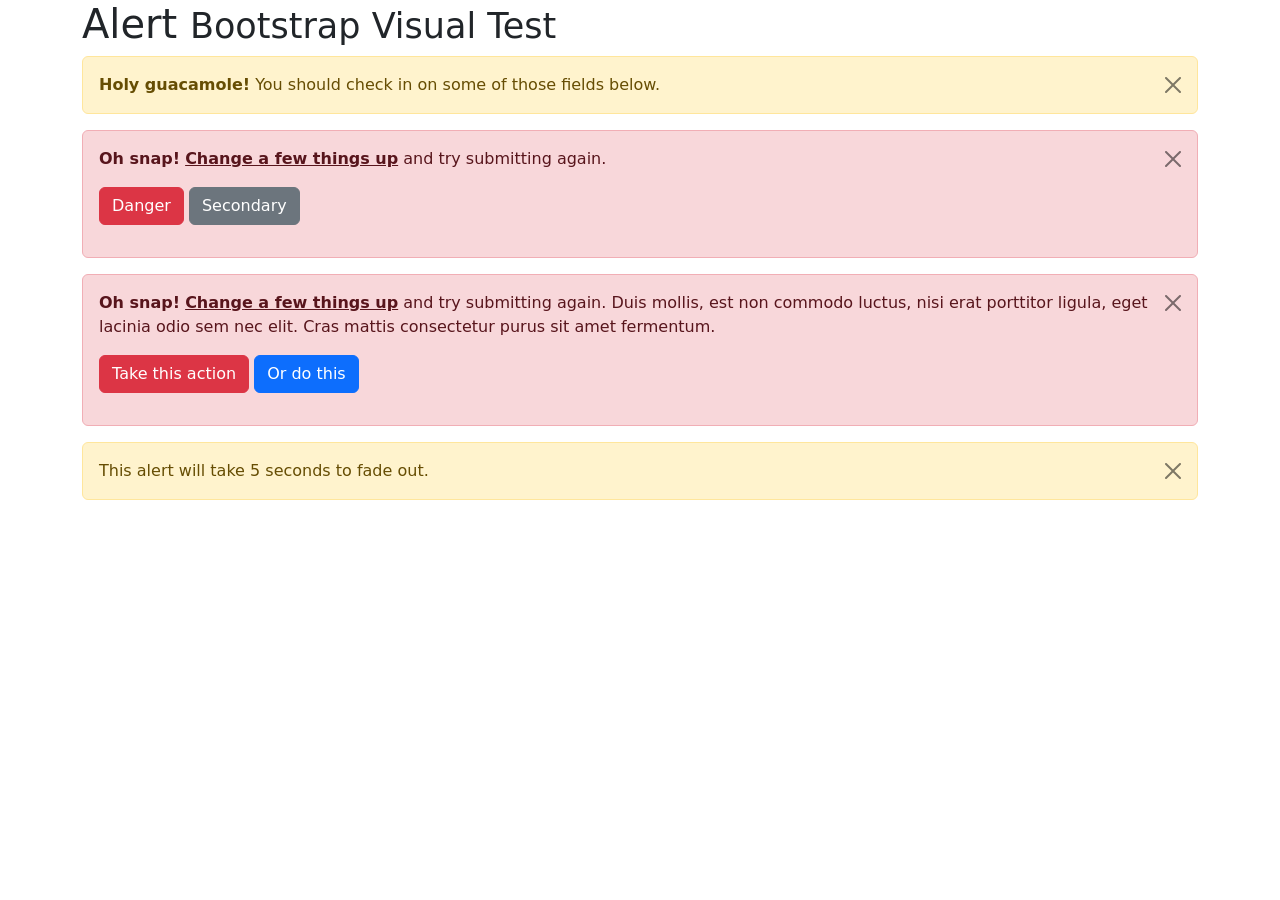
<file: Front/bootstrap-5.3.8/js/tests/visual/alert.html>
<!doctype html>
<html lang="en">
  <head>
    <meta charset="utf-8">
    <meta name="viewport" content="width=device-width, initial-scale=1">
    <link href="../../../dist/css/bootstrap.min.css" rel="stylesheet">
    <title>Alert</title>
  </head>
  <body>
    <div class="container">
      <h1>Alert <small>Bootstrap Visual Test</small></h1>

      <div class="alert alert-warning alert-dismissible fade show" role="alert">
        <button type="button" class="btn-close" data-bs-dismiss="alert" aria-label="Close"></button>
        <strong>Holy guacamole!</strong> You should check in on some of those fields below.
      </div>

      <div class="alert alert-danger alert-dismissible fade show" role="alert">
        <button type="button" class="btn-close" data-bs-dismiss="alert" aria-label="Close"></button>
        <p>
          <strong>Oh snap!</strong> <a href="#" class="alert-link">Change a few things up</a> and try submitting again.
        </p>
        <p>
          <button type="button" class="btn btn-danger">Danger</button>
          <button type="button" class="btn btn-secondary">Secondary</button>
        </p>
      </div>

      <div class="alert alert-danger alert-dismissible fade show" role="alert">
        <button type="button" class="btn-close" data-bs-dismiss="alert" aria-label="Close"></button>
        <p>
          <strong>Oh snap!</strong> <a href="#" class="alert-link">Change a few things up</a> and try submitting again. Duis mollis, est non commodo luctus, nisi erat porttitor ligula, eget lacinia odio sem nec elit. Cras mattis consectetur purus sit amet fermentum.
        </p>
        <p>
          <button type="button" class="btn btn-danger">Take this action</button>
          <button type="button" class="btn btn-primary">Or do this</button>
        </p>
      </div>

      <div class="alert alert-warning alert-dismissible fade show" role="alert" style="transition-duration: 5s;">
        <button type="button" class="btn-close" data-bs-dismiss="alert" aria-label="Close"></button>
        This alert will take 5 seconds to fade out.
      </div>
    </div>

    <script src="../../../dist/js/bootstrap.bundle.js"></script>
  </body>
</html>
</file>
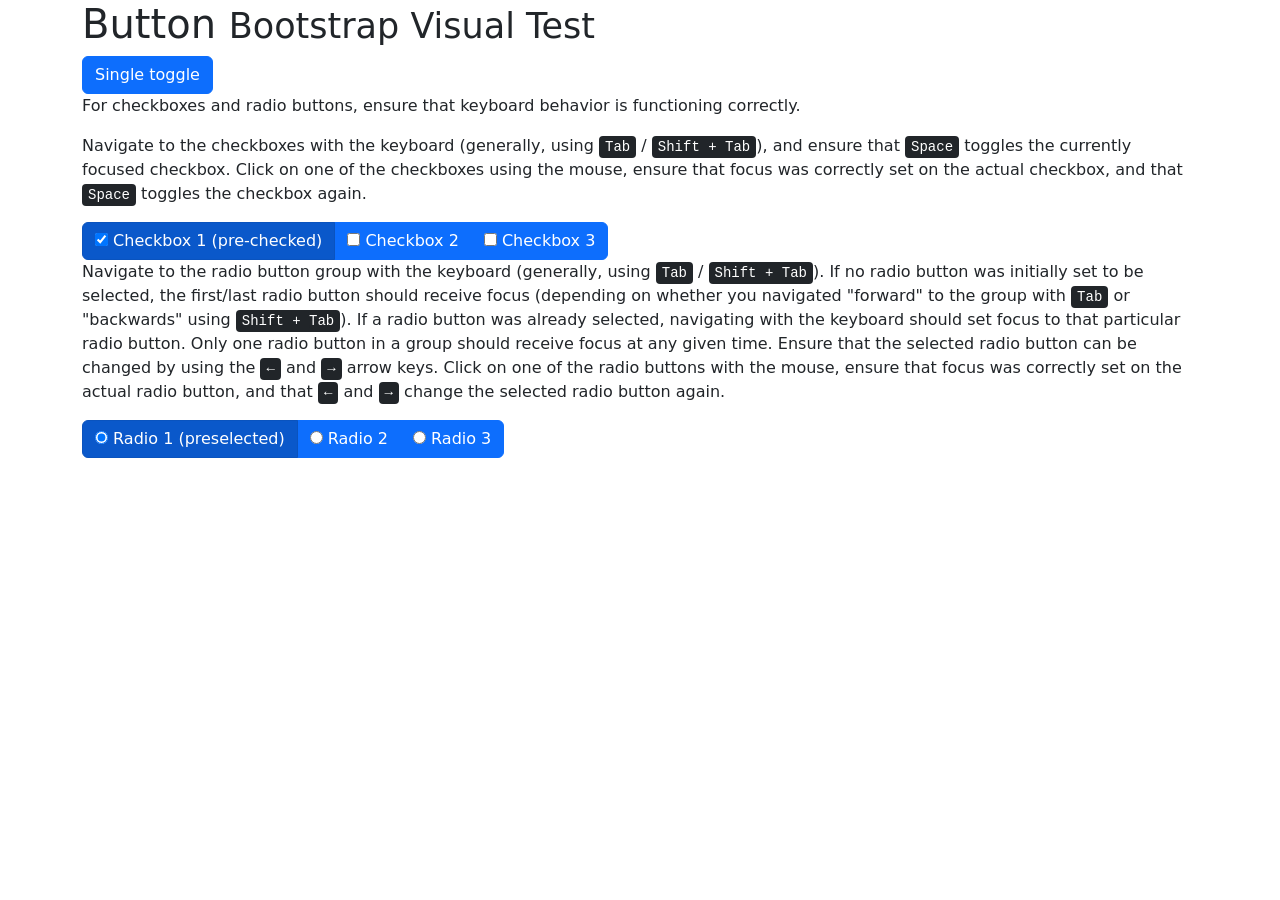
<file: Front/bootstrap-5.3.8/js/tests/visual/button.html>
<!doctype html>
<html lang="en">
  <head>
    <meta charset="utf-8">
    <meta name="viewport" content="width=device-width, initial-scale=1">
    <link href="../../../dist/css/bootstrap.min.css" rel="stylesheet">
    <title>Button</title>
  </head>
  <body>
    <div class="container">
      <h1>Button <small>Bootstrap Visual Test</small></h1>

      <button type="button" class="btn btn-primary" data-bs-toggle="button" aria-pressed="false" autocomplete="off">
        Single toggle
      </button>

      <p>For checkboxes and radio buttons, ensure that keyboard behavior is functioning correctly.</p>
      <p>Navigate to the checkboxes with the keyboard (generally, using <kbd>Tab</kbd> / <kbd><kbd>Shift</kbd> + <kbd>Tab</kbd></kbd>), and ensure that <kbd>Space</kbd> toggles the currently focused checkbox. Click on one of the checkboxes using the mouse, ensure that focus was correctly set on the actual checkbox, and that <kbd>Space</kbd> toggles the checkbox again.</p>

      <div class="btn-group" data-bs-toggle="buttons">
        <label class="btn btn-primary active">
          <input type="checkbox" checked autocomplete="off"> Checkbox 1 (pre-checked)
        </label>
        <label class="btn btn-primary">
          <input type="checkbox" autocomplete="off"> Checkbox 2
        </label>
        <label class="btn btn-primary">
          <input type="checkbox" autocomplete="off"> Checkbox 3
        </label>
      </div>

      <p>Navigate to the radio button group with the keyboard (generally, using <kbd>Tab</kbd> / <kbd><kbd>Shift</kbd> + <kbd>Tab</kbd></kbd>). If no radio button was initially set to be selected, the first/last radio button should receive focus (depending on whether you navigated "forward" to the group with <kbd>Tab</kbd> or "backwards" using <kbd><kbd>Shift</kbd> + <kbd>Tab</kbd></kbd>). If a radio button was already selected, navigating with the keyboard should set focus to that particular radio button. Only one radio button in a group should receive focus at any given time.  Ensure that the selected radio button can be changed by using the <kbd>←</kbd> and <kbd>→</kbd> arrow keys. Click on one of the radio buttons with the mouse,  ensure that focus was correctly set on the actual radio button, and that <kbd>←</kbd> and <kbd>→</kbd> change the selected radio button again.</p>

      <div class="btn-group" data-bs-toggle="buttons">
        <label class="btn btn-primary active">
          <input type="radio" name="options" id="option1" autocomplete="off" checked> Radio 1 (preselected)
        </label>
        <label class="btn btn-primary">
          <input type="radio" name="options" id="option2" autocomplete="off"> Radio 2
        </label>
        <label class="btn btn-primary">
          <input type="radio" name="options" id="option3" autocomplete="off"> Radio 3
        </label>
      </div>
    </div>

    <script src="../../../dist/js/bootstrap.bundle.js"></script>
  </body>
</html>
</file>
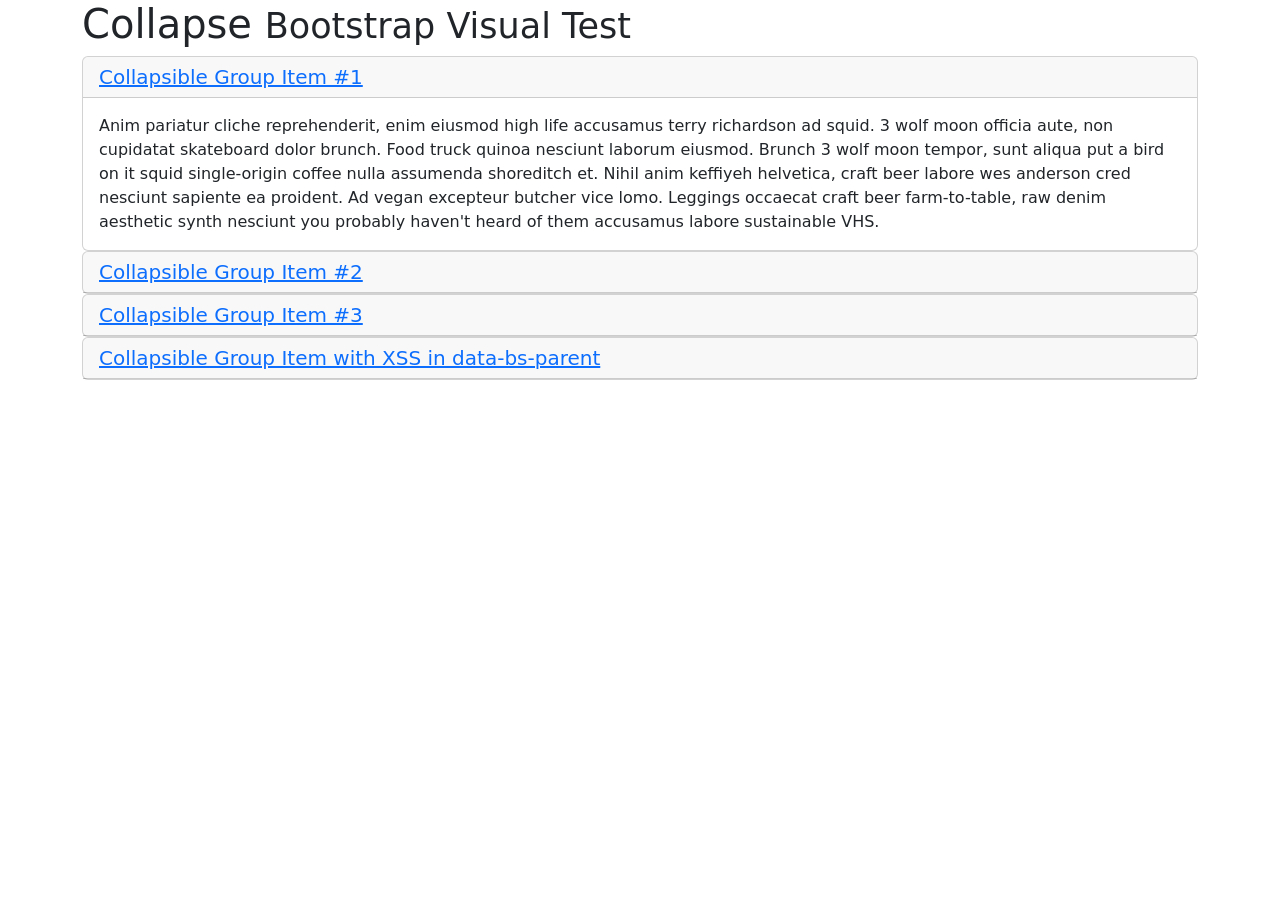
<file: Front/bootstrap-5.3.8/js/tests/visual/collapse.html>
<!doctype html>
<html lang="en">
  <head>
    <meta charset="utf-8">
    <meta name="viewport" content="width=device-width, initial-scale=1">
    <link href="../../../dist/css/bootstrap.min.css" rel="stylesheet">
    <title>Collapse</title>
  </head>
  <body>
    <div class="container">
      <h1>Collapse <small>Bootstrap Visual Test</small></h1>

      <div id="accordion" role="tablist">
        <div class="card" role="presentation">
          <div class="card-header" role="tab" id="headingOne">
            <h5 class="mb-0">
              <a data-bs-toggle="collapse" href="#collapseOne" aria-expanded="true" aria-controls="collapseOne">
                Collapsible Group Item #1
              </a>
            </h5>
          </div>

          <div id="collapseOne" class="collapse show" data-bs-parent="#accordion" role="tabpanel" aria-labelledby="headingOne">
            <div class="card-body">
              Anim pariatur cliche reprehenderit, enim eiusmod high life accusamus terry richardson ad squid. 3 wolf moon officia aute, non cupidatat skateboard dolor brunch. Food truck quinoa nesciunt laborum eiusmod. Brunch 3 wolf moon tempor, sunt aliqua put a bird on it squid single-origin coffee nulla assumenda shoreditch et. Nihil anim keffiyeh helvetica, craft beer labore wes anderson cred nesciunt sapiente ea proident. Ad vegan excepteur butcher vice lomo. Leggings occaecat craft beer farm-to-table, raw denim aesthetic synth nesciunt you probably haven't heard of them accusamus labore sustainable VHS.
            </div>
          </div>
        </div>
        <div class="card" role="presentation">
          <div class="card-header" role="tab" id="headingTwo">
            <h5 class="mb-0">
              <a class="collapsed" data-bs-toggle="collapse" href="#collapseTwo" aria-expanded="false" aria-controls="collapseTwo">
                Collapsible Group Item #2
              </a>
            </h5>
          </div>
          <div id="collapseTwo" class="collapse" data-bs-parent="#accordion" role="tabpanel" aria-labelledby="headingTwo">
            <div class="card-body">
              Anim pariatur cliche reprehenderit, enim eiusmod high life accusamus terry richardson ad squid. 3 wolf moon officia aute, non cupidatat skateboard dolor brunch. Food truck quinoa nesciunt laborum eiusmod. Brunch 3 wolf moon tempor, sunt aliqua put a bird on it squid single-origin coffee nulla assumenda shoreditch et. Nihil anim keffiyeh helvetica, craft beer labore wes anderson cred nesciunt sapiente ea proident. Ad vegan excepteur butcher vice lomo. Leggings occaecat craft beer farm-to-table, raw denim aesthetic synth nesciunt you probably haven't heard of them accusamus labore sustainable VHS.
            </div>
          </div>
        </div>
        <div class="card" role="presentation">
          <div class="card-header" role="tab" id="headingThree">
            <h5 class="mb-0">
              <a class="collapsed" data-bs-toggle="collapse" href="#collapseThree" aria-expanded="false" aria-controls="collapseThree">
                Collapsible Group Item #3
              </a>
            </h5>
          </div>
          <div id="collapseThree" class="collapse" data-bs-parent="#accordion" role="tabpanel" aria-labelledby="headingThree">
            <div class="card-body">
              Anim pariatur cliche reprehenderit, enim eiusmod high life accusamus terry richardson ad squid. 3 wolf moon officia aute, non cupidatat skateboard dolor brunch. Food truck quinoa nesciunt laborum eiusmod. Brunch 3 wolf moon tempor, sunt aliqua put a bird on it squid single-origin coffee nulla assumenda shoreditch et. Nihil anim keffiyeh helvetica, craft beer labore wes anderson cred nesciunt sapiente ea proident. Ad vegan excepteur butcher vice lomo. Leggings occaecat craft beer farm-to-table, raw denim aesthetic synth nesciunt you probably haven't heard of them accusamus labore sustainable VHS.
            </div>
          </div>
        </div>
        <div class="card" role="presentation">
          <div class="card-header" role="tab" id="headingFour">
            <h5 class="mb-0">
              <a class="collapsed" data-bs-toggle="collapse" href="#collapseFour" aria-expanded="false" aria-controls="collapseFour">
                Collapsible Group Item with XSS in data-bs-parent
              </a>
            </h5>
          </div>
          <div id="collapseFour" class="collapse" data-bs-parent="<img src=1 onerror=alert(123)>" role="tabpanel" aria-labelledby="headingFour">
            <div class="card-body">
              Anim pariatur cliche reprehenderit, enim eiusmod high life accusamus terry richardson ad squid. 3 wolf moon officia aute, non cupidatat skateboard dolor brunch. Food truck quinoa nesciunt laborum eiusmod. Brunch 3 wolf moon tempor, sunt aliqua put a bird on it squid single-origin coffee nulla assumenda shoreditch et. Nihil anim keffiyeh helvetica, craft beer labore wes anderson cred nesciunt sapiente ea proident. Ad vegan excepteur butcher vice lomo. Leggings occaecat craft beer farm-to-table, raw denim aesthetic synth nesciunt you probably haven't heard of them accusamus labore sustainable VHS.
            </div>
          </div>
        </div>
      </div>
    </div>

    <script src="../../../dist/js/bootstrap.bundle.js"></script>
  </body>
</html>
</file>
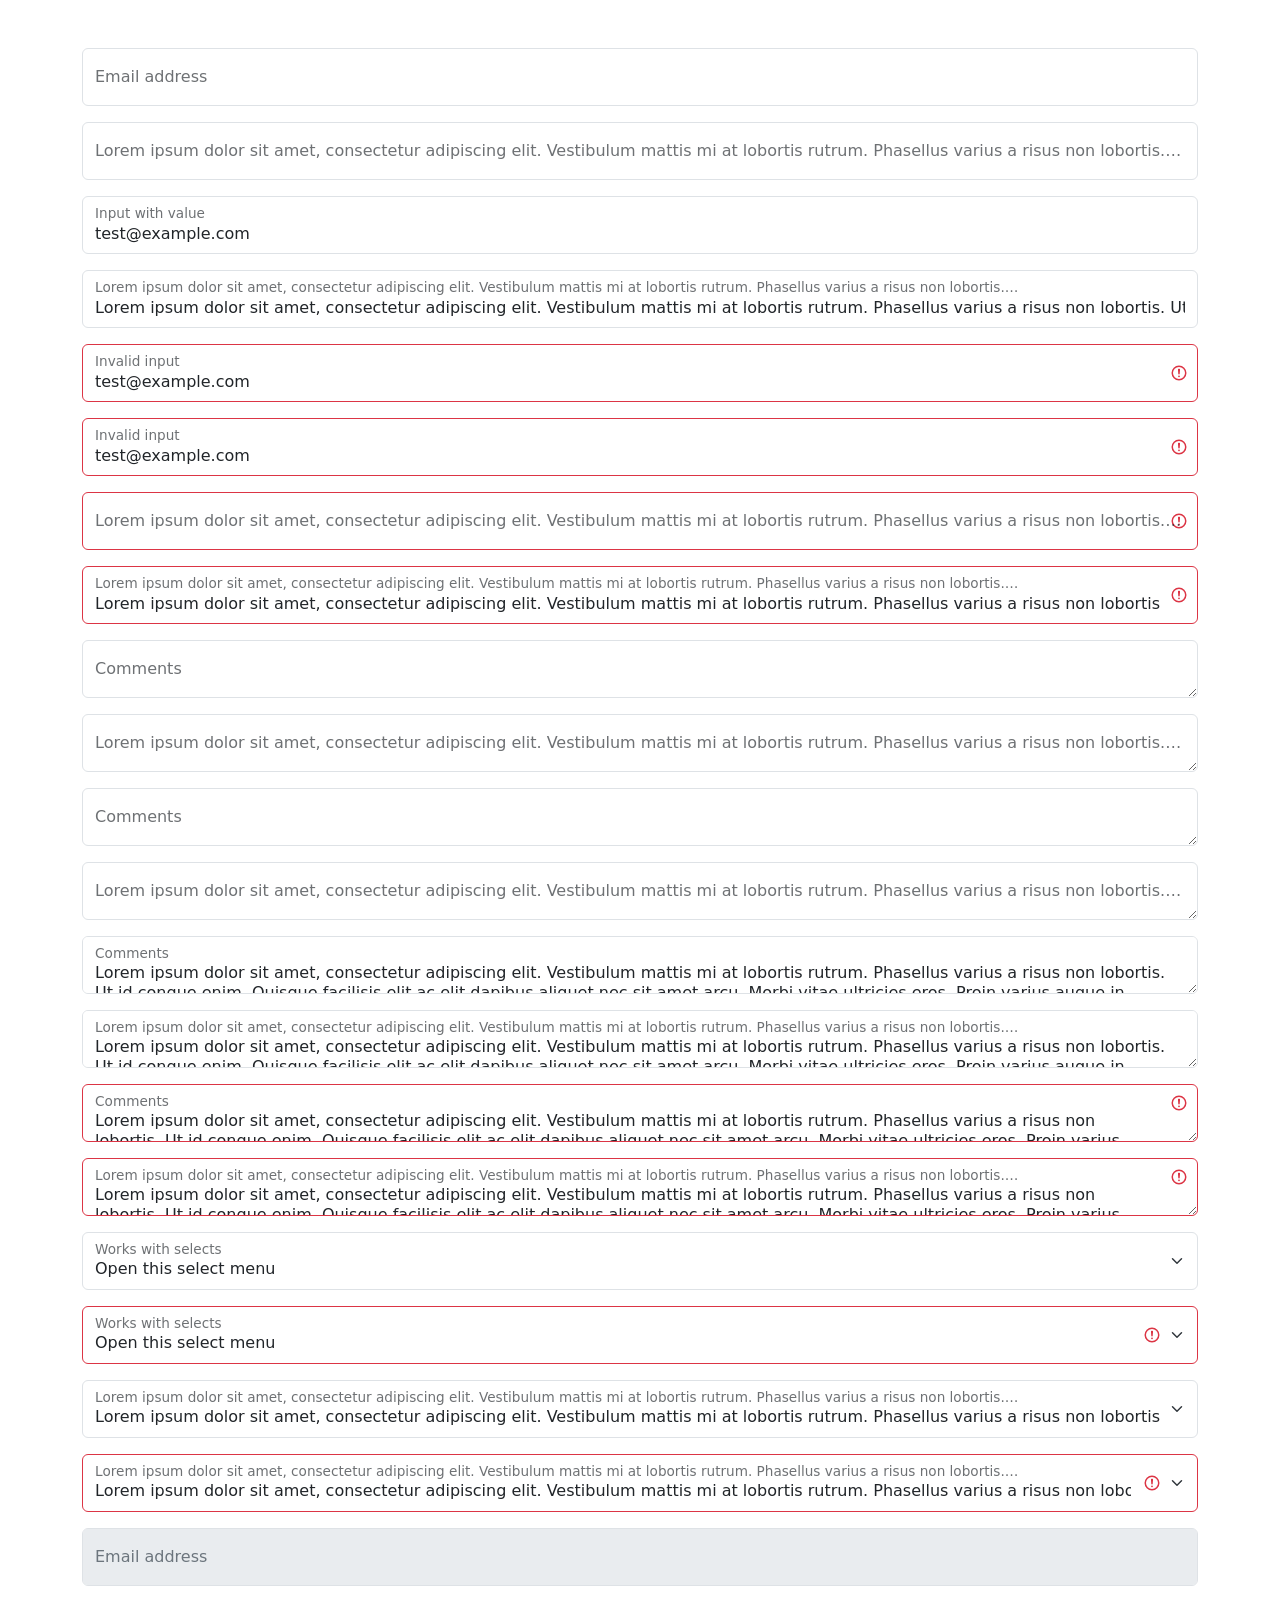
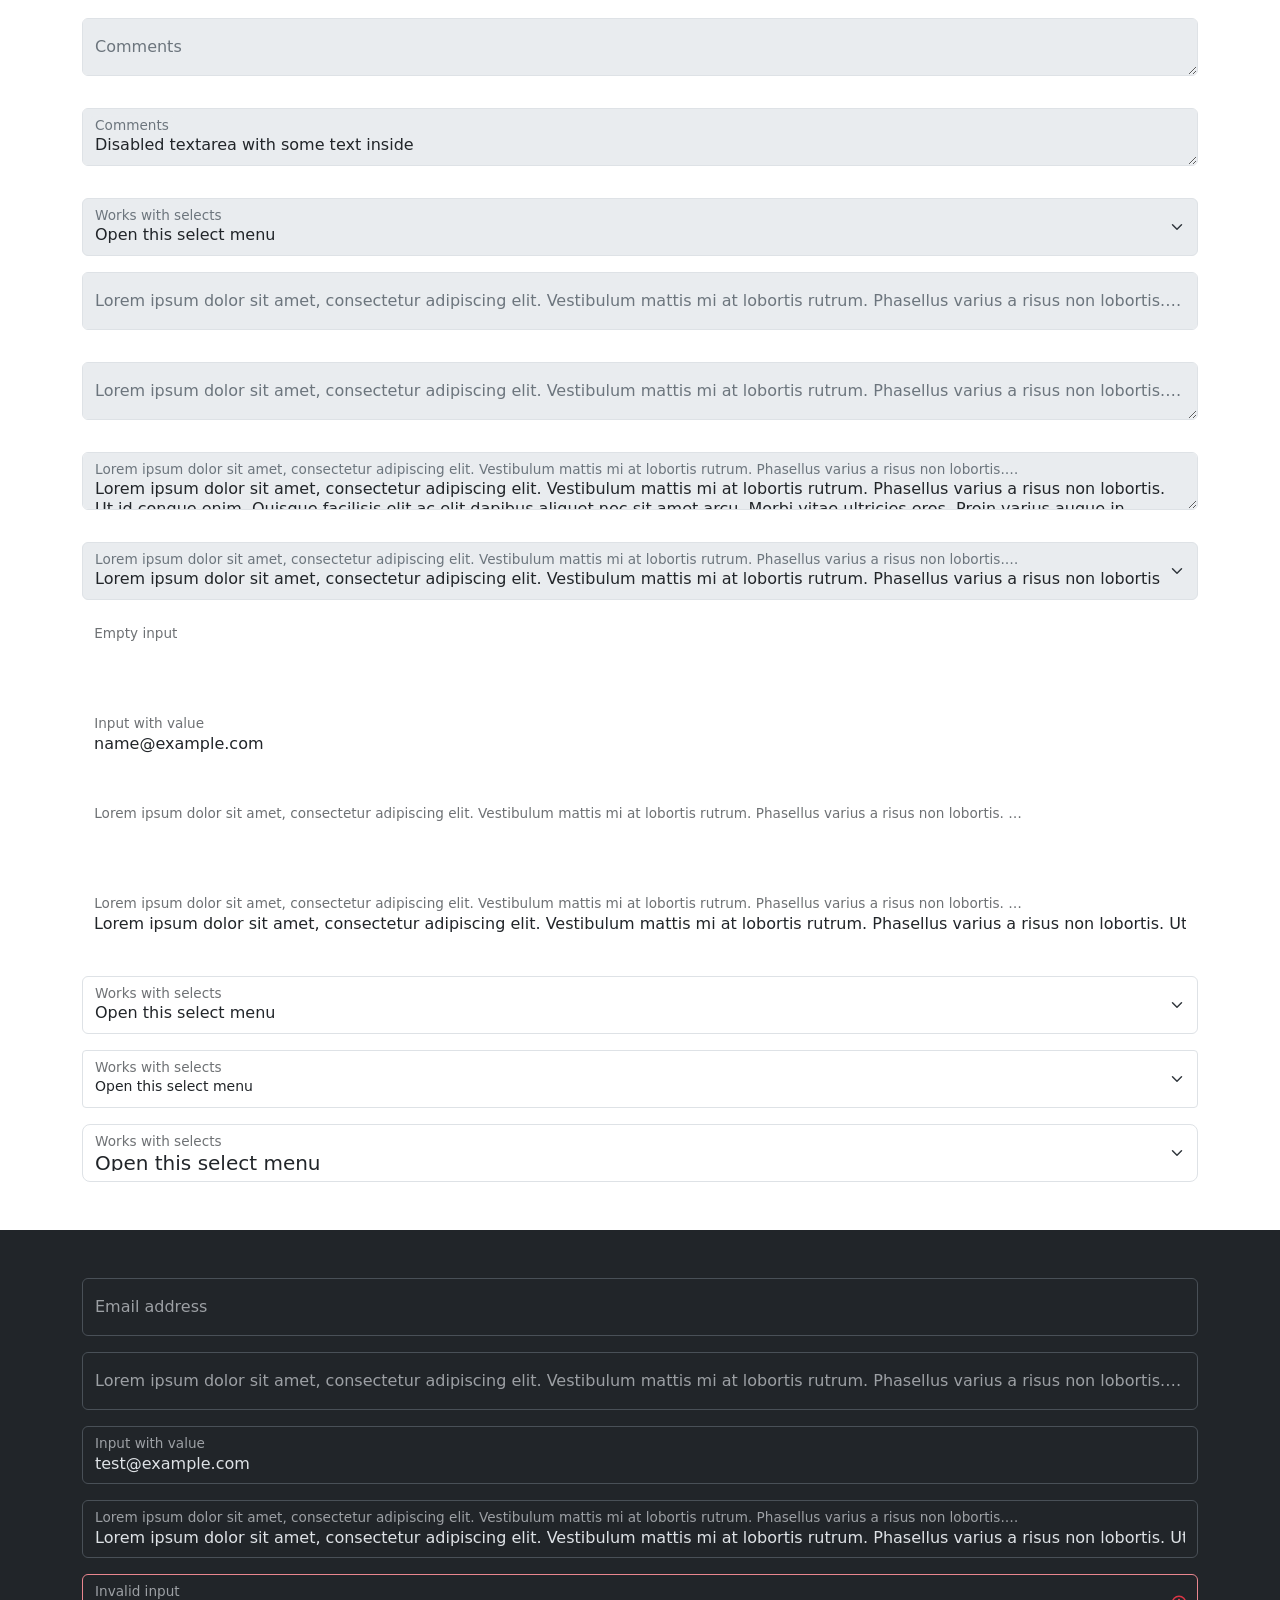
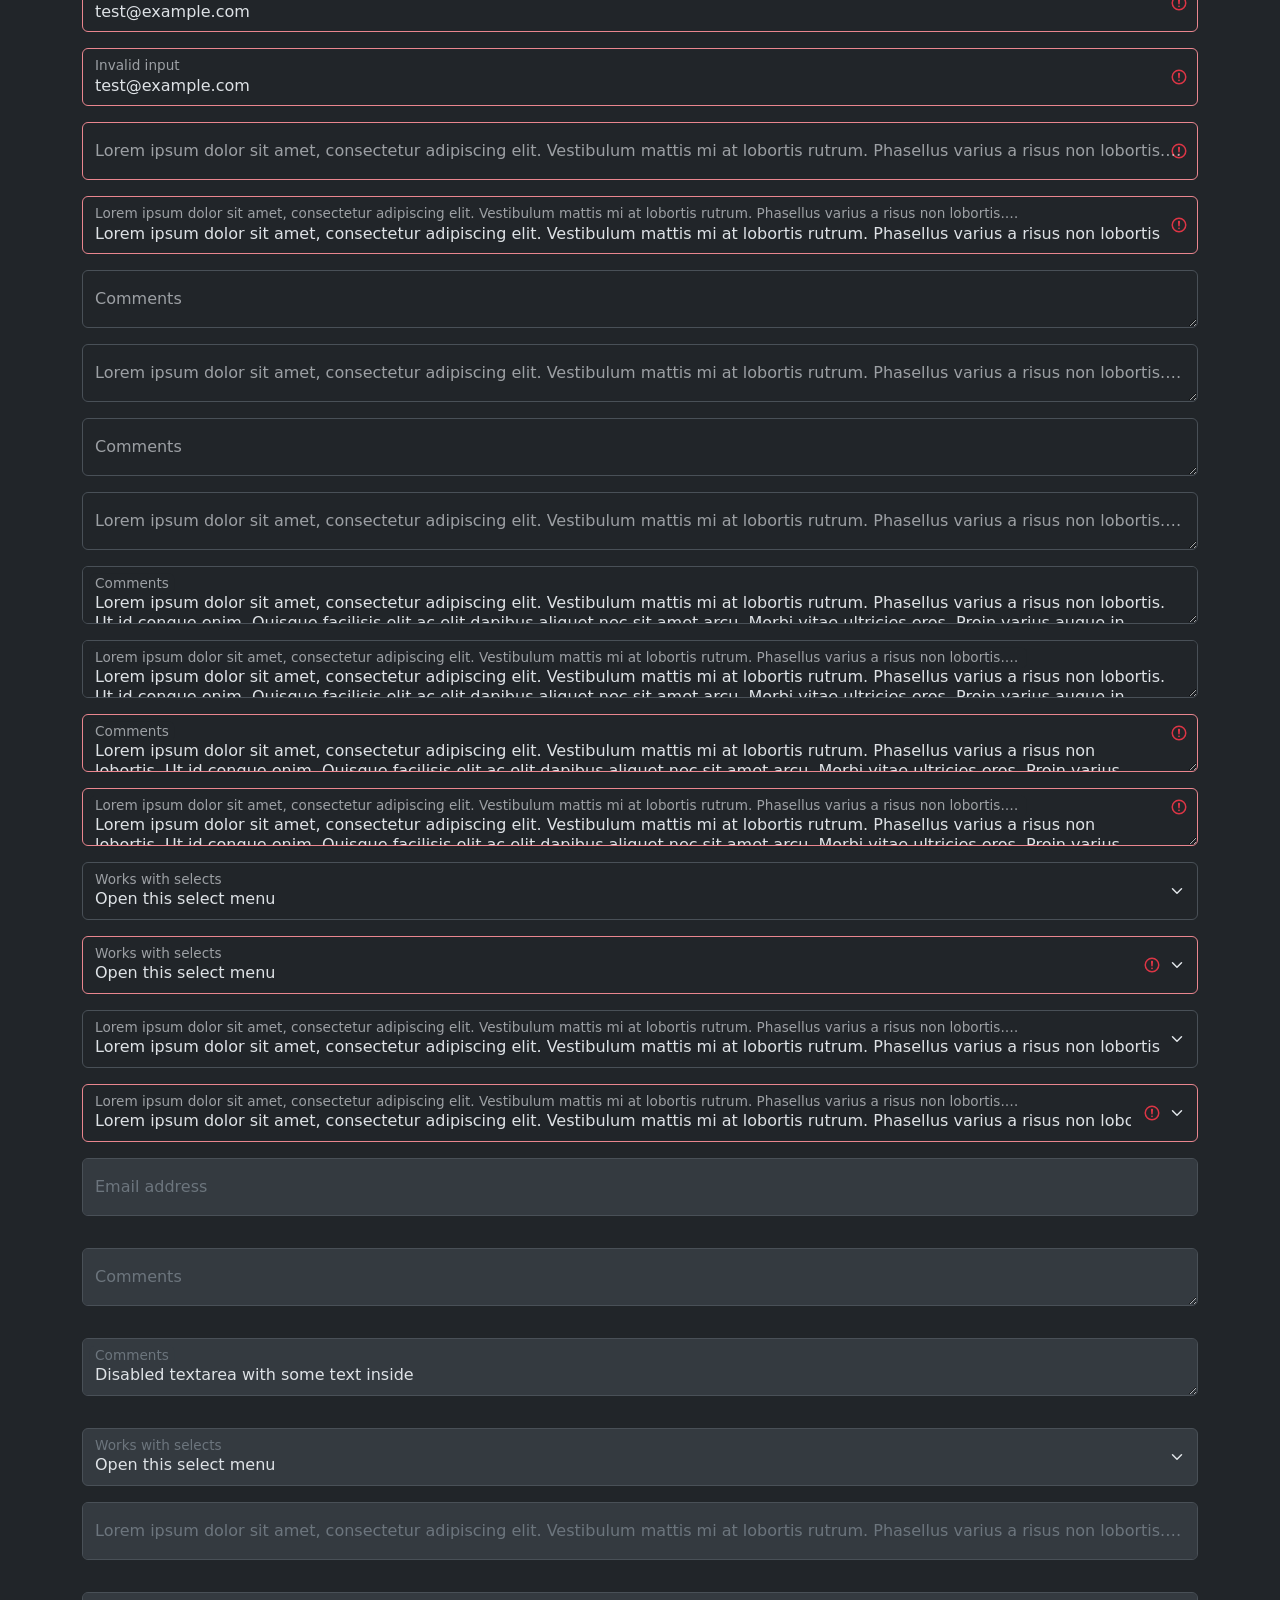
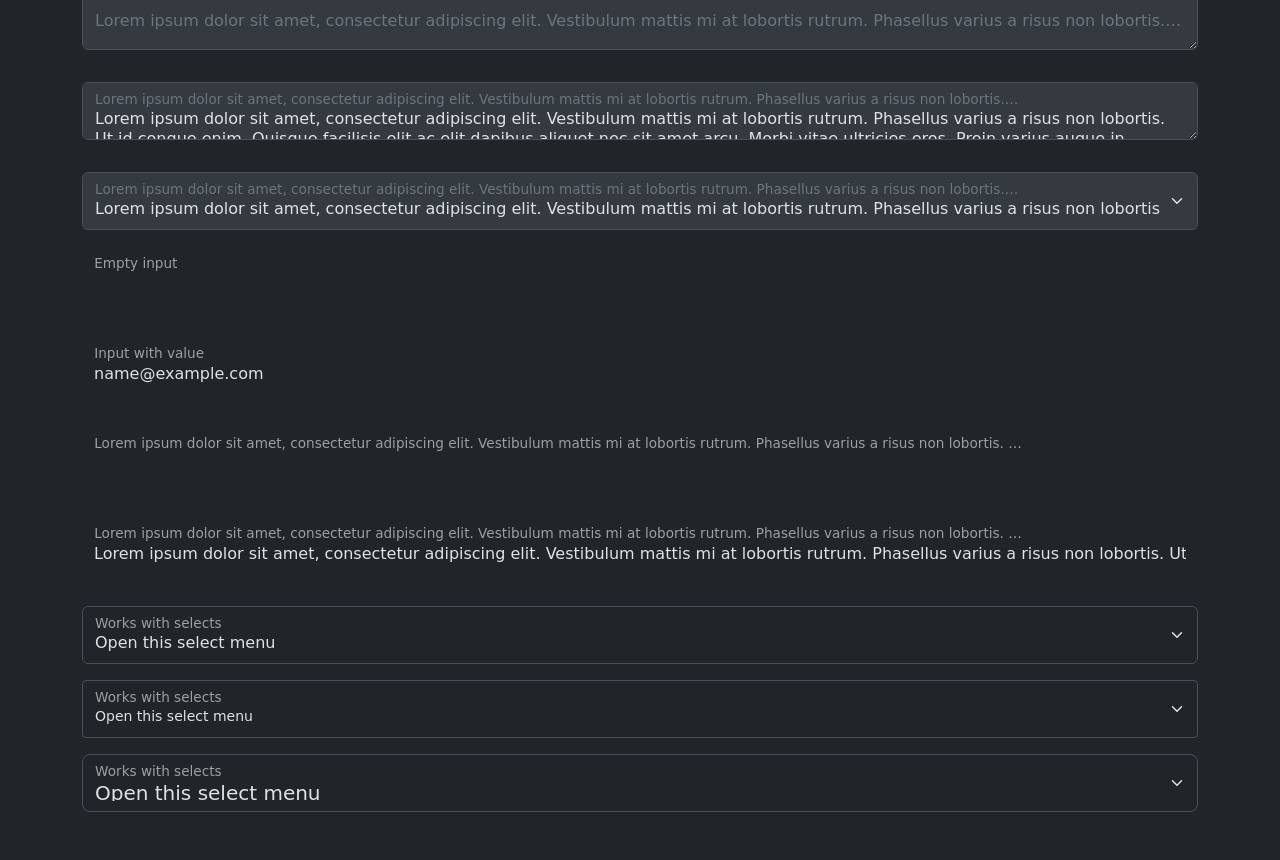
<file: Front/bootstrap-5.3.8/js/tests/visual/floating-label.html>
<!doctype html>
<html lang="zxx">
  <head>
    <meta charset="utf-8">
    <meta name="viewport" content="width=device-width, initial-scale=1">
    <link href="../../../dist/css/bootstrap.min.css" rel="stylesheet">
    <title>Form</title>
    <style></style>
  </head>
  <body>
    <div class="container py-5 d-flex flex-column gap-3">
      <div class="form-floating">
        <input type="email" class="form-control" id="floatingInput" placeholder="name@example.com">
        <label for="floatingInput">Email address</label>
      </div>
      <div class="form-floating">
        <input type="email" class="form-control" id="floatingInput1" placeholder="name@example.com">
        <label for="floatingInput1">Lorem ipsum dolor sit amet, consectetur adipiscing elit. Vestibulum mattis mi at lobortis rutrum. Phasellus varius a risus non lobortis. Ut id congue enim. Quisque facilisis elit ac elit dapibus aliquet nec sit amet arcu. Morbi vitae ultricies eros. Proin varius augue in tristique pretium. Morbi at ullamcorper elit, at ullamcorper massa. Vivamus suscipit quam quis viverra eleifend.</label>
      </div>
      <form class="form-floating">
        <input type="email" class="form-control" id="floatingInputValue" placeholder="name@example.com" value="test@example.com">
        <label for="floatingInputValue">Input with value</label>
      </form>
      <form class="form-floating">
        <input type="email" class="form-control" id="floatingInputValue1" placeholder="name@example.com" value="Lorem ipsum dolor sit amet, consectetur adipiscing elit. Vestibulum mattis mi at lobortis rutrum. Phasellus varius a risus non lobortis. Ut id congue enim. Quisque facilisis elit ac elit dapibus aliquet nec sit amet arcu. Morbi vitae ultricies eros. Proin varius augue in tristique pretium. Morbi at ullamcorper elit, at ullamcorper massa. Vivamus suscipit quam quis viverra eleifend.">
        <label for="floatingInputValue1">Lorem ipsum dolor sit amet, consectetur adipiscing elit. Vestibulum mattis mi at lobortis rutrum. Phasellus varius a risus non lobortis. Ut id congue enim. Quisque facilisis elit ac elit dapibus aliquet nec sit amet arcu. Morbi vitae ultricies eros. Proin varius augue in tristique pretium. Morbi at ullamcorper elit, at ullamcorper massa. Vivamus suscipit quam quis viverra eleifend.</label>
      </form>
      <form class="form-floating">
        <input type="email" class="form-control is-invalid" id="floatingInputInvalid" placeholder="name@example.com" value="test@example.com">
        <label for="floatingInputInvalid">Invalid input</label>
      </form>
      <form class="form-floating">
        <input type="email" class="form-control is-invalid" id="floatingInputInvalid1" placeholder="name@example.com" value="test@example.com">
        <label for="floatingInputInvalid1">Invalid input</label>
      </form>
      <form class="form-floating">
        <input type="email" class="form-control is-invalid" id="floatingInputInvalid2" placeholder="name@example.com">
        <label for="floatingInputInvalid2">Lorem ipsum dolor sit amet, consectetur adipiscing elit. Vestibulum mattis mi at lobortis rutrum. Phasellus varius a risus non lobortis. Ut id congue enim. Quisque facilisis elit ac elit dapibus aliquet nec sit amet arcu. Morbi vitae ultricies eros. Proin varius augue in tristique pretium. Morbi at ullamcorper elit, at ullamcorper massa. Vivamus suscipit quam quis viverra eleifend.</label>
      </form>
      <form class="form-floating">
        <input type="email" class="form-control is-invalid" id="floatingInputInvalid3" placeholder="name@example.com" value="Lorem ipsum dolor sit amet, consectetur adipiscing elit. Vestibulum mattis mi at lobortis rutrum. Phasellus varius a risus non lobortis. Ut id congue enim. Quisque facilisis elit ac elit dapibus aliquet nec sit amet arcu. Morbi vitae ultricies eros. Proin varius augue in tristique pretium. Morbi at ullamcorper elit, at ullamcorper massa. Vivamus suscipit quam quis viverra eleifend.">
        <label for="floatingInputInvalid3">Lorem ipsum dolor sit amet, consectetur adipiscing elit. Vestibulum mattis mi at lobortis rutrum. Phasellus varius a risus non lobortis. Ut id congue enim. Quisque facilisis elit ac elit dapibus aliquet nec sit amet arcu. Morbi vitae ultricies eros. Proin varius augue in tristique pretium. Morbi at ullamcorper elit, at ullamcorper massa. Vivamus suscipit quam quis viverra eleifend.</label>
      </form>
      <div class="form-floating">
        <textarea class="form-control" placeholder="Leave a comment here" id="floatingTextarea"></textarea>
        <label for="floatingTextarea">Comments</label>
      </div>
      <div class="form-floating">
        <textarea class="form-control" placeholder="Leave a comment here" id="floatingTextarea1"></textarea>
        <label for="floatingTextarea1">Lorem ipsum dolor sit amet, consectetur adipiscing elit. Vestibulum mattis mi at lobortis rutrum. Phasellus varius a risus non lobortis. Ut id congue enim. Quisque facilisis elit ac elit dapibus aliquet nec sit amet arcu. Morbi vitae ultricies eros. Proin varius augue in tristique pretium. Morbi at ullamcorper elit, at ullamcorper massa. Vivamus suscipit quam quis viverra eleifend.</label>
      </div>
      <div class="form-floating">
        <textarea class="form-control" placeholder="Leave a comment here" id="floatingTextarea2" style="height: 50px"></textarea>
        <label for="floatingTextarea2">Comments</label>
      </div>
      <div class="form-floating">
        <textarea class="form-control" placeholder="Leave a comment here" id="floatingTextarea3" style="height: 50px"></textarea>
        <label for="floatingTextarea3">Lorem ipsum dolor sit amet, consectetur adipiscing elit. Vestibulum mattis mi at lobortis rutrum. Phasellus varius a risus non lobortis. Ut id congue enim. Quisque facilisis elit ac elit dapibus aliquet nec sit amet arcu. Morbi vitae ultricies eros. Proin varius augue in tristique pretium. Morbi at ullamcorper elit, at ullamcorper massa. Vivamus suscipit quam quis viverra eleifend.</label>
      </div>
      <div class="form-floating">
        <textarea class="form-control" placeholder="Leave a comment here" id="floatingTextarea4" style="height: 50px">Lorem ipsum dolor sit amet, consectetur adipiscing elit. Vestibulum mattis mi at lobortis rutrum. Phasellus varius a risus non lobortis. Ut id congue enim. Quisque facilisis elit ac elit dapibus aliquet nec sit amet arcu. Morbi vitae ultricies eros. Proin varius augue in tristique pretium. Morbi at ullamcorper elit, at ullamcorper massa. Vivamus suscipit quam quis viverra eleifend.</textarea>
        <label for="floatingTextarea4">Comments</label>
      </div>
      <div class="form-floating">
        <textarea class="form-control" placeholder="Leave a comment here" id="floatingTextarea5" style="height: 50px">Lorem ipsum dolor sit amet, consectetur adipiscing elit. Vestibulum mattis mi at lobortis rutrum. Phasellus varius a risus non lobortis. Ut id congue enim. Quisque facilisis elit ac elit dapibus aliquet nec sit amet arcu. Morbi vitae ultricies eros. Proin varius augue in tristique pretium. Morbi at ullamcorper elit, at ullamcorper massa. Vivamus suscipit quam quis viverra eleifend.</textarea>
        <label for="floatingTextarea5">Lorem ipsum dolor sit amet, consectetur adipiscing elit. Vestibulum mattis mi at lobortis rutrum. Phasellus varius a risus non lobortis. Ut id congue enim. Quisque facilisis elit ac elit dapibus aliquet nec sit amet arcu. Morbi vitae ultricies eros. Proin varius augue in tristique pretium. Morbi at ullamcorper elit, at ullamcorper massa. Vivamus suscipit quam quis viverra eleifend.</label>
      </div>
      <div class="form-floating">
        <textarea class="form-control is-invalid" placeholder="Leave a comment here" id="floatingTextarea6" style="height: 50px">Lorem ipsum dolor sit amet, consectetur adipiscing elit. Vestibulum mattis mi at lobortis rutrum. Phasellus varius a risus non lobortis. Ut id congue enim. Quisque facilisis elit ac elit dapibus aliquet nec sit amet arcu. Morbi vitae ultricies eros. Proin varius augue in tristique pretium. Morbi at ullamcorper elit, at ullamcorper massa. Vivamus suscipit quam quis viverra eleifend.</textarea>
        <label for="floatingTextarea6">Comments</label>
      </div>
      <div class="form-floating">
        <textarea class="form-control is-invalid" placeholder="Leave a comment here" id="floatingTextarea7" style="height: 50px">Lorem ipsum dolor sit amet, consectetur adipiscing elit. Vestibulum mattis mi at lobortis rutrum. Phasellus varius a risus non lobortis. Ut id congue enim. Quisque facilisis elit ac elit dapibus aliquet nec sit amet arcu. Morbi vitae ultricies eros. Proin varius augue in tristique pretium. Morbi at ullamcorper elit, at ullamcorper massa. Vivamus suscipit quam quis viverra eleifend.</textarea>
        <label for="floatingTextarea7">Lorem ipsum dolor sit amet, consectetur adipiscing elit. Vestibulum mattis mi at lobortis rutrum. Phasellus varius a risus non lobortis. Ut id congue enim. Quisque facilisis elit ac elit dapibus aliquet nec sit amet arcu. Morbi vitae ultricies eros. Proin varius augue in tristique pretium. Morbi at ullamcorper elit, at ullamcorper massa. Vivamus suscipit quam quis viverra eleifend.</label>
      </div>
      <div class="form-floating">
        <select class="form-select" id="floatingSelect" aria-label="Floating label select example">
          <option selected>Open this select menu</option>
          <option value="1">One</option>
          <option value="2">Two</option>
          <option value="3">Three</option>
        </select>
        <label for="floatingSelect">Works with selects</label>
      </div>
      <div class="form-floating">
        <select class="form-select is-invalid" id="floatingSelect1" aria-label="Floating label select example">
          <option selected>Open this select menu</option>
          <option value="1">One</option>
          <option value="2">Two</option>
          <option value="3">Three</option>
        </select>
        <label for="floatingSelect1">Works with selects</label>
      </div>
      <div class="form-floating">
        <select class="form-select" id="floatingSelect2" aria-label="Floating label select example">
          <option selected>Lorem ipsum dolor sit amet, consectetur adipiscing elit. Vestibulum mattis mi at lobortis rutrum. Phasellus varius a risus non lobortis. Ut id congue enim. Quisque facilisis elit ac elit dapibus aliquet nec sit amet arcu. Morbi vitae ultricies eros. Proin varius augue in tristique pretium. Morbi at ullamcorper elit, at ullamcorper massa. Vivamus suscipit quam quis viverra eleifend.</option>
          <option value="1">Lorem ipsum dolor sit amet, consectetur adipiscing elit. Vestibulum mattis mi at lobortis rutrum. Phasellus varius a risus non lobortis. Ut id congue enim. Quisque facilisis elit ac elit dapibus aliquet nec sit amet arcu. Morbi vitae ultricies eros. Proin varius augue in tristique pretium. Morbi at ullamcorper elit, at ullamcorper massa. Vivamus suscipit quam quis viverra eleifend.</option>
          <option value="2">Lorem ipsum dolor sit amet, consectetur adipiscing elit. Vestibulum mattis mi at lobortis rutrum. Phasellus varius a risus non lobortis. Ut id congue enim. Quisque facilisis elit ac elit dapibus aliquet nec sit amet arcu. Morbi vitae ultricies eros. Proin varius augue in tristique pretium. Morbi at ullamcorper elit, at ullamcorper massa. Vivamus suscipit quam quis viverra eleifend.</option>
          <option value="3">Lorem ipsum dolor sit amet, consectetur adipiscing elit. Vestibulum mattis mi at lobortis rutrum. Phasellus varius a risus non lobortis. Ut id congue enim. Quisque facilisis elit ac elit dapibus aliquet nec sit amet arcu. Morbi vitae ultricies eros. Proin varius augue in tristique pretium. Morbi at ullamcorper elit, at ullamcorper massa. Vivamus suscipit quam quis viverra eleifend.</option>
        </select>
        <label for="floatingSelect2">Lorem ipsum dolor sit amet, consectetur adipiscing elit. Vestibulum mattis mi at lobortis rutrum. Phasellus varius a risus non lobortis. Ut id congue enim. Quisque facilisis elit ac elit dapibus aliquet nec sit amet arcu. Morbi vitae ultricies eros. Proin varius augue in tristique pretium. Morbi at ullamcorper elit, at ullamcorper massa. Vivamus suscipit quam quis viverra eleifend.</label>
      </div>
      <div class="form-floating">
        <select class="form-select is-invalid" id="floatingSelect3" aria-label="Floating label select example">
          <option selected>Lorem ipsum dolor sit amet, consectetur adipiscing elit. Vestibulum mattis mi at lobortis rutrum. Phasellus varius a risus non lobortis. Ut id congue enim. Quisque facilisis elit ac elit dapibus aliquet nec sit amet arcu. Morbi vitae ultricies eros. Proin varius augue in tristique pretium. Morbi at ullamcorper elit, at ullamcorper massa. Vivamus suscipit quam quis viverra eleifend.</option>
          <option value="1">Lorem ipsum dolor sit amet, consectetur adipiscing elit. Vestibulum mattis mi at lobortis rutrum. Phasellus varius a risus non lobortis. Ut id congue enim. Quisque facilisis elit ac elit dapibus aliquet nec sit amet arcu. Morbi vitae ultricies eros. Proin varius augue in tristique pretium. Morbi at ullamcorper elit, at ullamcorper massa. Vivamus suscipit quam quis viverra eleifend.</option>
          <option value="2">Lorem ipsum dolor sit amet, consectetur adipiscing elit. Vestibulum mattis mi at lobortis rutrum. Phasellus varius a risus non lobortis. Ut id congue enim. Quisque facilisis elit ac elit dapibus aliquet nec sit amet arcu. Morbi vitae ultricies eros. Proin varius augue in tristique pretium. Morbi at ullamcorper elit, at ullamcorper massa. Vivamus suscipit quam quis viverra eleifend.</option>
          <option value="3">Lorem ipsum dolor sit amet, consectetur adipiscing elit. Vestibulum mattis mi at lobortis rutrum. Phasellus varius a risus non lobortis. Ut id congue enim. Quisque facilisis elit ac elit dapibus aliquet nec sit amet arcu. Morbi vitae ultricies eros. Proin varius augue in tristique pretium. Morbi at ullamcorper elit, at ullamcorper massa. Vivamus suscipit quam quis viverra eleifend.</option>
        </select>
        <label for="floatingSelect3">Lorem ipsum dolor sit amet, consectetur adipiscing elit. Vestibulum mattis mi at lobortis rutrum. Phasellus varius a risus non lobortis. Ut id congue enim. Quisque facilisis elit ac elit dapibus aliquet nec sit amet arcu. Morbi vitae ultricies eros. Proin varius augue in tristique pretium. Morbi at ullamcorper elit, at ullamcorper massa. Vivamus suscipit quam quis viverra eleifend.</label>
      </div>
      <div class="form-floating mb-3">
        <input type="email" class="form-control" id="floatingInputDisabled" placeholder="name@example.com" disabled>
        <label for="floatingInputDisabled">Email address</label>
      </div>
      <div class="form-floating mb-3">
        <textarea class="form-control" placeholder="Leave a comment here" id="floatingTextareaDisabled" disabled></textarea>
        <label for="floatingTextareaDisabled">Comments</label>
      </div>
      <div class="form-floating mb-3">
        <textarea class="form-control" placeholder="Leave a comment here" id="floatingTextareaDisabled1" style="height: 50px" disabled>Disabled textarea with some text inside</textarea>
        <label for="floatingTextareaDisabled1">Comments</label>
      </div>
      <div class="form-floating">
        <select class="form-select" id="floatingSelectDisabled" aria-label="Floating label disabled select example" disabled>
          <option selected>Open this select menu</option>
          <option value="1">One</option>
          <option value="2">Two</option>
          <option value="3">Three</option>
        </select>
        <label for="floatingSelectDisabled">Works with selects</label>
      </div>
      <div class="form-floating mb-3">
        <input type="email" class="form-control" id="floatingInputDisabled1" placeholder="name@example.com" disabled>
        <label for="floatingInputDisabled1">Lorem ipsum dolor sit amet, consectetur adipiscing elit. Vestibulum mattis mi at lobortis rutrum. Phasellus varius a risus non lobortis. Ut id congue enim. Quisque facilisis elit ac elit dapibus aliquet nec sit amet arcu. Morbi vitae ultricies eros. Proin varius augue in tristique pretium. Morbi at ullamcorper elit, at ullamcorper massa. Vivamus suscipit quam quis viverra eleifend.</label>
      </div>
      <div class="form-floating mb-3">
        <textarea class="form-control" placeholder="Leave a comment here" id="floatingTextareaDisabled2" disabled></textarea>
        <label for="floatingTextareaDisabled2">Lorem ipsum dolor sit amet, consectetur adipiscing elit. Vestibulum mattis mi at lobortis rutrum. Phasellus varius a risus non lobortis. Ut id congue enim. Quisque facilisis elit ac elit dapibus aliquet nec sit amet arcu. Morbi vitae ultricies eros. Proin varius augue in tristique pretium. Morbi at ullamcorper elit, at ullamcorper massa. Vivamus suscipit quam quis viverra eleifend.</label>
      </div>
      <div class="form-floating mb-3">
        <textarea class="form-control" placeholder="Leave a comment here" id="floatingTextareaDisabled3" style="height: 50px" disabled>Lorem ipsum dolor sit amet, consectetur adipiscing elit. Vestibulum mattis mi at lobortis rutrum. Phasellus varius a risus non lobortis. Ut id congue enim. Quisque facilisis elit ac elit dapibus aliquet nec sit amet arcu. Morbi vitae ultricies eros. Proin varius augue in tristique pretium. Morbi at ullamcorper elit, at ullamcorper massa. Vivamus suscipit quam quis viverra eleifend.</textarea>
        <label for="floatingTextareaDisabled3">Lorem ipsum dolor sit amet, consectetur adipiscing elit. Vestibulum mattis mi at lobortis rutrum. Phasellus varius a risus non lobortis. Ut id congue enim. Quisque facilisis elit ac elit dapibus aliquet nec sit amet arcu. Morbi vitae ultricies eros. Proin varius augue in tristique pretium. Morbi at ullamcorper elit, at ullamcorper massa. Vivamus suscipit quam quis viverra eleifend.</label>
      </div>
      <div class="form-floating">
        <select class="form-select" id="floatingSelectDisabled1" aria-label="Floating label disabled select example" disabled>
          <option selected>Lorem ipsum dolor sit amet, consectetur adipiscing elit. Vestibulum mattis mi at lobortis rutrum. Phasellus varius a risus non lobortis. Ut id congue enim. Quisque facilisis elit ac elit dapibus aliquet nec sit amet arcu. Morbi vitae ultricies eros. Proin varius augue in tristique pretium. Morbi at ullamcorper elit, at ullamcorper massa. Vivamus suscipit quam quis viverra eleifend.</option>
          <option value="1">Lorem ipsum dolor sit amet, consectetur adipiscing elit. Vestibulum mattis mi at lobortis rutrum. Phasellus varius a risus non lobortis. Ut id congue enim. Quisque facilisis elit ac elit dapibus aliquet nec sit amet arcu. Morbi vitae ultricies eros. Proin varius augue in tristique pretium. Morbi at ullamcorper elit, at ullamcorper massa. Vivamus suscipit quam quis viverra eleifend.</option>
          <option value="2">Lorem ipsum dolor sit amet, consectetur adipiscing elit. Vestibulum mattis mi at lobortis rutrum. Phasellus varius a risus non lobortis. Ut id congue enim. Quisque facilisis elit ac elit dapibus aliquet nec sit amet arcu. Morbi vitae ultricies eros. Proin varius augue in tristique pretium. Morbi at ullamcorper elit, at ullamcorper massa. Vivamus suscipit quam quis viverra eleifend.</option>
          <option value="3">Lorem ipsum dolor sit amet, consectetur adipiscing elit. Vestibulum mattis mi at lobortis rutrum. Phasellus varius a risus non lobortis. Ut id congue enim. Quisque facilisis elit ac elit dapibus aliquet nec sit amet arcu. Morbi vitae ultricies eros. Proin varius augue in tristique pretium. Morbi at ullamcorper elit, at ullamcorper massa. Vivamus suscipit quam quis viverra eleifend.</option>
        </select>
        <label for="floatingSelectDisabled1">Lorem ipsum dolor sit amet, consectetur adipiscing elit. Vestibulum mattis mi at lobortis rutrum. Phasellus varius a risus non lobortis. Ut id congue enim. Quisque facilisis elit ac elit dapibus aliquet nec sit amet arcu. Morbi vitae ultricies eros. Proin varius augue in tristique pretium. Morbi at ullamcorper elit, at ullamcorper massa. Vivamus suscipit quam quis viverra eleifend.</label>
      </div>
      <div class="form-floating mb-3">
        <input type="email" readonly class="form-control-plaintext" id="floatingEmptyPlaintextInput" placeholder="name@example.com">
        <label for="floatingEmptyPlaintextInput">Empty input</label>
      </div>
      <div class="form-floating mb-3">
        <input type="email" readonly class="form-control-plaintext" id="floatingPlaintextInput" placeholder="name@example.com" value="name@example.com">
        <label for="floatingPlaintextInput">Input with value</label>
      </div>
      <div class="form-floating mb-3">
        <input type="email" readonly class="form-control-plaintext" id="floatingEmptyPlaintextInput1" placeholder="name@example.com">
        <label for="floatingEmptyPlaintextInput1">Lorem ipsum dolor sit amet, consectetur adipiscing elit. Vestibulum mattis mi at lobortis rutrum. Phasellus varius a risus non lobortis. Ut id congue enim. Quisque facilisis elit ac elit dapibus aliquet nec sit amet arcu. Morbi vitae ultricies eros. Proin varius augue in tristique pretium. Morbi at ullamcorper elit, at ullamcorper massa. Vivamus suscipit quam quis viverra eleifend.</label>
      </div>
      <div class="form-floating mb-3">
        <input type="email" readonly class="form-control-plaintext" id="floatingPlaintextInput1" placeholder="name@example.com" value="Lorem ipsum dolor sit amet, consectetur adipiscing elit. Vestibulum mattis mi at lobortis rutrum. Phasellus varius a risus non lobortis. Ut id congue enim. Quisque facilisis elit ac elit dapibus aliquet nec sit amet arcu. Morbi vitae ultricies eros. Proin varius augue in tristique pretium. Morbi at ullamcorper elit, at ullamcorper massa. Vivamus suscipit quam quis viverra eleifend.">
        <label for="floatingPlaintextInput1">Lorem ipsum dolor sit amet, consectetur adipiscing elit. Vestibulum mattis mi at lobortis rutrum. Phasellus varius a risus non lobortis. Ut id congue enim. Quisque facilisis elit ac elit dapibus aliquet nec sit amet arcu. Morbi vitae ultricies eros. Proin varius augue in tristique pretium. Morbi at ullamcorper elit, at ullamcorper massa. Vivamus suscipit quam quis viverra eleifend.</label>
      </div>
      <!--Compare form-select rendering depending on the size-->
      <div class="form-floating">
        <select class="form-select" id="floatingSelectRegular" aria-label="Floating label select example">
          <option selected="">Open this select menu</option>
          <option value="1">One</option>
          <option value="2">Two</option>
          <option value="3">Three</option>
        </select>
        <label for="floatingSelectRegular">Works with selects</label>
      </div>
      <div class="form-floating">
        <select class="form-select form-select-sm" id="floatingSelectSmall" aria-label="Floating label select example">
          <option selected="">Open this select menu</option>
          <option value="1">One</option>
          <option value="2">Two</option>
          <option value="3">Three</option>
        </select>
        <label for="floatingSelectSmall">Works with selects</label>
      </div>
      <div class="form-floating">
        <select class="form-select form-select-lg" id="floatingSelectLarge" aria-label="Floating label select example">
          <option selected="">Open this select menu</option>
          <option value="1">One</option>
          <option value="2">Two</option>
          <option value="3">Three</option>
        </select>
        <label for="floatingSelectLarge">Works with selects</label>
      </div>
    </div>

    <div class="container-fluid bg-body" data-bs-theme="dark">
      <div class="container py-5 d-flex flex-column gap-3">
        <div class="form-floating">
          <input type="email" class="form-control" id="floatingInput2" placeholder="name@example.com">
          <label for="floatingInput2">Email address</label>
        </div>
        <div class="form-floating">
          <input type="email" class="form-control" id="floatingInput3" placeholder="name@example.com">
          <label for="floatingInput3">Lorem ipsum dolor sit amet, consectetur adipiscing elit. Vestibulum mattis mi at lobortis rutrum. Phasellus varius a risus non lobortis. Ut id congue enim. Quisque facilisis elit ac elit dapibus aliquet nec sit amet arcu. Morbi vitae ultricies eros. Proin varius augue in tristique pretium. Morbi at ullamcorper elit, at ullamcorper massa. Vivamus suscipit quam quis viverra eleifend.</label>
        </div>
        <form class="form-floating">
          <input type="email" class="form-control" id="floatingInputValue2" placeholder="name@example.com" value="test@example.com">
          <label for="floatingInputValue2">Input with value</label>
        </form>
        <form class="form-floating">
          <input type="email" class="form-control" id="floatingInputValue3" placeholder="name@example.com" value="Lorem ipsum dolor sit amet, consectetur adipiscing elit. Vestibulum mattis mi at lobortis rutrum. Phasellus varius a risus non lobortis. Ut id congue enim. Quisque facilisis elit ac elit dapibus aliquet nec sit amet arcu. Morbi vitae ultricies eros. Proin varius augue in tristique pretium. Morbi at ullamcorper elit, at ullamcorper massa. Vivamus suscipit quam quis viverra eleifend.">
          <label for="floatingInputValue3">Lorem ipsum dolor sit amet, consectetur adipiscing elit. Vestibulum mattis mi at lobortis rutrum. Phasellus varius a risus non lobortis. Ut id congue enim. Quisque facilisis elit ac elit dapibus aliquet nec sit amet arcu. Morbi vitae ultricies eros. Proin varius augue in tristique pretium. Morbi at ullamcorper elit, at ullamcorper massa. Vivamus suscipit quam quis viverra eleifend.</label>
        </form>
        <form class="form-floating">
          <input type="email" class="form-control is-invalid" id="floatingInputInvalid4" placeholder="name@example.com" value="test@example.com">
          <label for="floatingInputInvalid4">Invalid input</label>
        </form>
        <form class="form-floating">
          <input type="email" class="form-control is-invalid" id="floatingInputInvalid5" placeholder="name@example.com" value="test@example.com">
          <label for="floatingInputInvalid5">Invalid input</label>
        </form>
        <form class="form-floating">
          <input type="email" class="form-control is-invalid" id="floatingInputInvalid6" placeholder="name@example.com">
          <label for="floatingInputInvalid6">Lorem ipsum dolor sit amet, consectetur adipiscing elit. Vestibulum mattis mi at lobortis rutrum. Phasellus varius a risus non lobortis. Ut id congue enim. Quisque facilisis elit ac elit dapibus aliquet nec sit amet arcu. Morbi vitae ultricies eros. Proin varius augue in tristique pretium. Morbi at ullamcorper elit, at ullamcorper massa. Vivamus suscipit quam quis viverra eleifend.</label>
        </form>
        <form class="form-floating">
          <input type="email" class="form-control is-invalid" id="floatingInputInvalid7" placeholder="name@example.com" value="Lorem ipsum dolor sit amet, consectetur adipiscing elit. Vestibulum mattis mi at lobortis rutrum. Phasellus varius a risus non lobortis. Ut id congue enim. Quisque facilisis elit ac elit dapibus aliquet nec sit amet arcu. Morbi vitae ultricies eros. Proin varius augue in tristique pretium. Morbi at ullamcorper elit, at ullamcorper massa. Vivamus suscipit quam quis viverra eleifend.">
          <label for="floatingInputInvalid7">Lorem ipsum dolor sit amet, consectetur adipiscing elit. Vestibulum mattis mi at lobortis rutrum. Phasellus varius a risus non lobortis. Ut id congue enim. Quisque facilisis elit ac elit dapibus aliquet nec sit amet arcu. Morbi vitae ultricies eros. Proin varius augue in tristique pretium. Morbi at ullamcorper elit, at ullamcorper massa. Vivamus suscipit quam quis viverra eleifend.</label>
        </form>
        <div class="form-floating">
          <textarea class="form-control" placeholder="Leave a comment here" id="floatingTextarea8"></textarea>
          <label for="floatingTextarea8">Comments</label>
        </div>
        <div class="form-floating">
          <textarea class="form-control" placeholder="Leave a comment here" id="floatingTextarea9"></textarea>
          <label for="floatingTextarea9">Lorem ipsum dolor sit amet, consectetur adipiscing elit. Vestibulum mattis mi at lobortis rutrum. Phasellus varius a risus non lobortis. Ut id congue enim. Quisque facilisis elit ac elit dapibus aliquet nec sit amet arcu. Morbi vitae ultricies eros. Proin varius augue in tristique pretium. Morbi at ullamcorper elit, at ullamcorper massa. Vivamus suscipit quam quis viverra eleifend.</label>
        </div>
        <div class="form-floating">
          <textarea class="form-control" placeholder="Leave a comment here" id="floatingTextarea10" style="height: 50px"></textarea>
          <label for="floatingTextarea10">Comments</label>
        </div>
        <div class="form-floating">
          <textarea class="form-control" placeholder="Leave a comment here" id="floatingTextarea11" style="height: 50px"></textarea>
          <label for="floatingTextarea11">Lorem ipsum dolor sit amet, consectetur adipiscing elit. Vestibulum mattis mi at lobortis rutrum. Phasellus varius a risus non lobortis. Ut id congue enim. Quisque facilisis elit ac elit dapibus aliquet nec sit amet arcu. Morbi vitae ultricies eros. Proin varius augue in tristique pretium. Morbi at ullamcorper elit, at ullamcorper massa. Vivamus suscipit quam quis viverra eleifend.</label>
        </div>
        <div class="form-floating">
          <textarea class="form-control" placeholder="Leave a comment here" id="floatingTextarea12" style="height: 50px">Lorem ipsum dolor sit amet, consectetur adipiscing elit. Vestibulum mattis mi at lobortis rutrum. Phasellus varius a risus non lobortis. Ut id congue enim. Quisque facilisis elit ac elit dapibus aliquet nec sit amet arcu. Morbi vitae ultricies eros. Proin varius augue in tristique pretium. Morbi at ullamcorper elit, at ullamcorper massa. Vivamus suscipit quam quis viverra eleifend.</textarea>
          <label for="floatingTextarea12">Comments</label>
        </div>
        <div class="form-floating">
          <textarea class="form-control" placeholder="Leave a comment here" id="floatingTextarea13" style="height: 50px">Lorem ipsum dolor sit amet, consectetur adipiscing elit. Vestibulum mattis mi at lobortis rutrum. Phasellus varius a risus non lobortis. Ut id congue enim. Quisque facilisis elit ac elit dapibus aliquet nec sit amet arcu. Morbi vitae ultricies eros. Proin varius augue in tristique pretium. Morbi at ullamcorper elit, at ullamcorper massa. Vivamus suscipit quam quis viverra eleifend.</textarea>
          <label for="floatingTextarea13">Lorem ipsum dolor sit amet, consectetur adipiscing elit. Vestibulum mattis mi at lobortis rutrum. Phasellus varius a risus non lobortis. Ut id congue enim. Quisque facilisis elit ac elit dapibus aliquet nec sit amet arcu. Morbi vitae ultricies eros. Proin varius augue in tristique pretium. Morbi at ullamcorper elit, at ullamcorper massa. Vivamus suscipit quam quis viverra eleifend.</label>
        </div>
        <div class="form-floating">
          <textarea class="form-control is-invalid" placeholder="Leave a comment here" id="floatingTextarea14" style="height: 50px">Lorem ipsum dolor sit amet, consectetur adipiscing elit. Vestibulum mattis mi at lobortis rutrum. Phasellus varius a risus non lobortis. Ut id congue enim. Quisque facilisis elit ac elit dapibus aliquet nec sit amet arcu. Morbi vitae ultricies eros. Proin varius augue in tristique pretium. Morbi at ullamcorper elit, at ullamcorper massa. Vivamus suscipit quam quis viverra eleifend.</textarea>
          <label for="floatingTextarea14">Comments</label>
        </div>
        <div class="form-floating">
          <textarea class="form-control is-invalid" placeholder="Leave a comment here" id="floatingTextarea15" style="height: 50px">Lorem ipsum dolor sit amet, consectetur adipiscing elit. Vestibulum mattis mi at lobortis rutrum. Phasellus varius a risus non lobortis. Ut id congue enim. Quisque facilisis elit ac elit dapibus aliquet nec sit amet arcu. Morbi vitae ultricies eros. Proin varius augue in tristique pretium. Morbi at ullamcorper elit, at ullamcorper massa. Vivamus suscipit quam quis viverra eleifend.</textarea>
          <label for="floatingTextarea15">Lorem ipsum dolor sit amet, consectetur adipiscing elit. Vestibulum mattis mi at lobortis rutrum. Phasellus varius a risus non lobortis. Ut id congue enim. Quisque facilisis elit ac elit dapibus aliquet nec sit amet arcu. Morbi vitae ultricies eros. Proin varius augue in tristique pretium. Morbi at ullamcorper elit, at ullamcorper massa. Vivamus suscipit quam quis viverra eleifend.</label>
        </div>
        <div class="form-floating">
          <select class="form-select" id="floatingSelect4" aria-label="Floating label select example">
            <option selected>Open this select menu</option>
            <option value="1">One</option>
            <option value="2">Two</option>
            <option value="3">Three</option>
          </select>
          <label for="floatingSelect4">Works with selects</label>
        </div>
        <div class="form-floating">
          <select class="form-select is-invalid" id="floatingSelect5" aria-label="Floating label select example">
            <option selected>Open this select menu</option>
            <option value="1">One</option>
            <option value="2">Two</option>
            <option value="3">Three</option>
          </select>
          <label for="floatingSelect5">Works with selects</label>
        </div>
        <div class="form-floating">
          <select class="form-select" id="floatingSelect6" aria-label="Floating label select example">
            <option selected>Lorem ipsum dolor sit amet, consectetur adipiscing elit. Vestibulum mattis mi at lobortis rutrum. Phasellus varius a risus non lobortis. Ut id congue enim. Quisque facilisis elit ac elit dapibus aliquet nec sit amet arcu. Morbi vitae ultricies eros. Proin varius augue in tristique pretium. Morbi at ullamcorper elit, at ullamcorper massa. Vivamus suscipit quam quis viverra eleifend.</option>
            <option value="1">Lorem ipsum dolor sit amet, consectetur adipiscing elit. Vestibulum mattis mi at lobortis rutrum. Phasellus varius a risus non lobortis. Ut id congue enim. Quisque facilisis elit ac elit dapibus aliquet nec sit amet arcu. Morbi vitae ultricies eros. Proin varius augue in tristique pretium. Morbi at ullamcorper elit, at ullamcorper massa. Vivamus suscipit quam quis viverra eleifend.</option>
            <option value="2">Lorem ipsum dolor sit amet, consectetur adipiscing elit. Vestibulum mattis mi at lobortis rutrum. Phasellus varius a risus non lobortis. Ut id congue enim. Quisque facilisis elit ac elit dapibus aliquet nec sit amet arcu. Morbi vitae ultricies eros. Proin varius augue in tristique pretium. Morbi at ullamcorper elit, at ullamcorper massa. Vivamus suscipit quam quis viverra eleifend.</option>
            <option value="3">Lorem ipsum dolor sit amet, consectetur adipiscing elit. Vestibulum mattis mi at lobortis rutrum. Phasellus varius a risus non lobortis. Ut id congue enim. Quisque facilisis elit ac elit dapibus aliquet nec sit amet arcu. Morbi vitae ultricies eros. Proin varius augue in tristique pretium. Morbi at ullamcorper elit, at ullamcorper massa. Vivamus suscipit quam quis viverra eleifend.</option>
          </select>
          <label for="floatingSelect6">Lorem ipsum dolor sit amet, consectetur adipiscing elit. Vestibulum mattis mi at lobortis rutrum. Phasellus varius a risus non lobortis. Ut id congue enim. Quisque facilisis elit ac elit dapibus aliquet nec sit amet arcu. Morbi vitae ultricies eros. Proin varius augue in tristique pretium. Morbi at ullamcorper elit, at ullamcorper massa. Vivamus suscipit quam quis viverra eleifend.</label>
        </div>
        <div class="form-floating">
          <select class="form-select is-invalid" id="floatingSelect7" aria-label="Floating label select example">
            <option selected>Lorem ipsum dolor sit amet, consectetur adipiscing elit. Vestibulum mattis mi at lobortis rutrum. Phasellus varius a risus non lobortis. Ut id congue enim. Quisque facilisis elit ac elit dapibus aliquet nec sit amet arcu. Morbi vitae ultricies eros. Proin varius augue in tristique pretium. Morbi at ullamcorper elit, at ullamcorper massa. Vivamus suscipit quam quis viverra eleifend.</option>
            <option value="1">Lorem ipsum dolor sit amet, consectetur adipiscing elit. Vestibulum mattis mi at lobortis rutrum. Phasellus varius a risus non lobortis. Ut id congue enim. Quisque facilisis elit ac elit dapibus aliquet nec sit amet arcu. Morbi vitae ultricies eros. Proin varius augue in tristique pretium. Morbi at ullamcorper elit, at ullamcorper massa. Vivamus suscipit quam quis viverra eleifend.</option>
            <option value="2">Lorem ipsum dolor sit amet, consectetur adipiscing elit. Vestibulum mattis mi at lobortis rutrum. Phasellus varius a risus non lobortis. Ut id congue enim. Quisque facilisis elit ac elit dapibus aliquet nec sit amet arcu. Morbi vitae ultricies eros. Proin varius augue in tristique pretium. Morbi at ullamcorper elit, at ullamcorper massa. Vivamus suscipit quam quis viverra eleifend.</option>
            <option value="3">Lorem ipsum dolor sit amet, consectetur adipiscing elit. Vestibulum mattis mi at lobortis rutrum. Phasellus varius a risus non lobortis. Ut id congue enim. Quisque facilisis elit ac elit dapibus aliquet nec sit amet arcu. Morbi vitae ultricies eros. Proin varius augue in tristique pretium. Morbi at ullamcorper elit, at ullamcorper massa. Vivamus suscipit quam quis viverra eleifend.</option>
          </select>
          <label for="floatingSelect7">Lorem ipsum dolor sit amet, consectetur adipiscing elit. Vestibulum mattis mi at lobortis rutrum. Phasellus varius a risus non lobortis. Ut id congue enim. Quisque facilisis elit ac elit dapibus aliquet nec sit amet arcu. Morbi vitae ultricies eros. Proin varius augue in tristique pretium. Morbi at ullamcorper elit, at ullamcorper massa. Vivamus suscipit quam quis viverra eleifend.</label>
        </div>
        <div class="form-floating mb-3">
          <input type="email" class="form-control" id="floatingInputDisabled2" placeholder="name@example.com" disabled>
          <label for="floatingInputDisabled2">Email address</label>
        </div>
        <div class="form-floating mb-3">
          <textarea class="form-control" placeholder="Leave a comment here" id="floatingTextareaDisabled4" disabled></textarea>
          <label for="floatingTextareaDisabled4">Comments</label>
        </div>
        <div class="form-floating mb-3">
          <textarea class="form-control" placeholder="Leave a comment here" id="floatingTextareaDisabled5" style="height: 50px" disabled>Disabled textarea with some text inside</textarea>
          <label for="floatingTextareaDisabled5">Comments</label>
        </div>
        <div class="form-floating">
          <select class="form-select" id="floatingSelectDisabled2" aria-label="Floating label disabled select example" disabled>
            <option selected>Open this select menu</option>
            <option value="1">One</option>
            <option value="2">Two</option>
            <option value="3">Three</option>
          </select>
          <label for="floatingSelectDisabled2">Works with selects</label>
        </div>
        <div class="form-floating mb-3">
          <input type="email" class="form-control" id="floatingInputDisabled3" placeholder="name@example.com" disabled>
          <label for="floatingInputDisabled3">Lorem ipsum dolor sit amet, consectetur adipiscing elit. Vestibulum mattis mi at lobortis rutrum. Phasellus varius a risus non lobortis. Ut id congue enim. Quisque facilisis elit ac elit dapibus aliquet nec sit amet arcu. Morbi vitae ultricies eros. Proin varius augue in tristique pretium. Morbi at ullamcorper elit, at ullamcorper massa. Vivamus suscipit quam quis viverra eleifend.</label>
        </div>
        <div class="form-floating mb-3">
          <textarea class="form-control" placeholder="Leave a comment here" id="floatingTextareaDisabled6" disabled></textarea>
          <label for="floatingTextareaDisabled6">Lorem ipsum dolor sit amet, consectetur adipiscing elit. Vestibulum mattis mi at lobortis rutrum. Phasellus varius a risus non lobortis. Ut id congue enim. Quisque facilisis elit ac elit dapibus aliquet nec sit amet arcu. Morbi vitae ultricies eros. Proin varius augue in tristique pretium. Morbi at ullamcorper elit, at ullamcorper massa. Vivamus suscipit quam quis viverra eleifend.</label>
        </div>
        <div class="form-floating mb-3">
          <textarea class="form-control" placeholder="Leave a comment here" id="floatingTextareaDisabled7" style="height: 50px" disabled>Lorem ipsum dolor sit amet, consectetur adipiscing elit. Vestibulum mattis mi at lobortis rutrum. Phasellus varius a risus non lobortis. Ut id congue enim. Quisque facilisis elit ac elit dapibus aliquet nec sit amet arcu. Morbi vitae ultricies eros. Proin varius augue in tristique pretium. Morbi at ullamcorper elit, at ullamcorper massa. Vivamus suscipit quam quis viverra eleifend.</textarea>
          <label for="floatingTextareaDisabled7">Lorem ipsum dolor sit amet, consectetur adipiscing elit. Vestibulum mattis mi at lobortis rutrum. Phasellus varius a risus non lobortis. Ut id congue enim. Quisque facilisis elit ac elit dapibus aliquet nec sit amet arcu. Morbi vitae ultricies eros. Proin varius augue in tristique pretium. Morbi at ullamcorper elit, at ullamcorper massa. Vivamus suscipit quam quis viverra eleifend.</label>
        </div>
        <div class="form-floating">
          <select class="form-select" id="floatingSelectDisabled3" aria-label="Floating label disabled select example" disabled>
            <option selected>Lorem ipsum dolor sit amet, consectetur adipiscing elit. Vestibulum mattis mi at lobortis rutrum. Phasellus varius a risus non lobortis. Ut id congue enim. Quisque facilisis elit ac elit dapibus aliquet nec sit amet arcu. Morbi vitae ultricies eros. Proin varius augue in tristique pretium. Morbi at ullamcorper elit, at ullamcorper massa. Vivamus suscipit quam quis viverra eleifend.</option>
            <option value="1">Lorem ipsum dolor sit amet, consectetur adipiscing elit. Vestibulum mattis mi at lobortis rutrum. Phasellus varius a risus non lobortis. Ut id congue enim. Quisque facilisis elit ac elit dapibus aliquet nec sit amet arcu. Morbi vitae ultricies eros. Proin varius augue in tristique pretium. Morbi at ullamcorper elit, at ullamcorper massa. Vivamus suscipit quam quis viverra eleifend.</option>
            <option value="2">Lorem ipsum dolor sit amet, consectetur adipiscing elit. Vestibulum mattis mi at lobortis rutrum. Phasellus varius a risus non lobortis. Ut id congue enim. Quisque facilisis elit ac elit dapibus aliquet nec sit amet arcu. Morbi vitae ultricies eros. Proin varius augue in tristique pretium. Morbi at ullamcorper elit, at ullamcorper massa. Vivamus suscipit quam quis viverra eleifend.</option>
            <option value="3">Lorem ipsum dolor sit amet, consectetur adipiscing elit. Vestibulum mattis mi at lobortis rutrum. Phasellus varius a risus non lobortis. Ut id congue enim. Quisque facilisis elit ac elit dapibus aliquet nec sit amet arcu. Morbi vitae ultricies eros. Proin varius augue in tristique pretium. Morbi at ullamcorper elit, at ullamcorper massa. Vivamus suscipit quam quis viverra eleifend.</option>
          </select>
          <label for="floatingSelectDisabled3">Lorem ipsum dolor sit amet, consectetur adipiscing elit. Vestibulum mattis mi at lobortis rutrum. Phasellus varius a risus non lobortis. Ut id congue enim. Quisque facilisis elit ac elit dapibus aliquet nec sit amet arcu. Morbi vitae ultricies eros. Proin varius augue in tristique pretium. Morbi at ullamcorper elit, at ullamcorper massa. Vivamus suscipit quam quis viverra eleifend.</label>
        </div>
        <div class="form-floating mb-3">
          <input type="email" readonly class="form-control-plaintext" id="floatingEmptyPlaintextInput2" placeholder="name@example.com">
          <label for="floatingEmptyPlaintextInput2">Empty input</label>
        </div>
        <div class="form-floating mb-3">
          <input type="email" readonly class="form-control-plaintext" id="floatingPlaintextInput2" placeholder="name@example.com" value="name@example.com">
          <label for="floatingPlaintextInput2">Input with value</label>
        </div>
        <div class="form-floating mb-3">
          <input type="email" readonly class="form-control-plaintext" id="floatingEmptyPlaintextInput3" placeholder="name@example.com">
          <label for="floatingEmptyPlaintextInput3">Lorem ipsum dolor sit amet, consectetur adipiscing elit. Vestibulum mattis mi at lobortis rutrum. Phasellus varius a risus non lobortis. Ut id congue enim. Quisque facilisis elit ac elit dapibus aliquet nec sit amet arcu. Morbi vitae ultricies eros. Proin varius augue in tristique pretium. Morbi at ullamcorper elit, at ullamcorper massa. Vivamus suscipit quam quis viverra eleifend.</label>
        </div>
        <div class="form-floating mb-3">
          <input type="email" readonly class="form-control-plaintext" id="floatingPlaintextInput3" placeholder="name@example.com" value="Lorem ipsum dolor sit amet, consectetur adipiscing elit. Vestibulum mattis mi at lobortis rutrum. Phasellus varius a risus non lobortis. Ut id congue enim. Quisque facilisis elit ac elit dapibus aliquet nec sit amet arcu. Morbi vitae ultricies eros. Proin varius augue in tristique pretium. Morbi at ullamcorper elit, at ullamcorper massa. Vivamus suscipit quam quis viverra eleifend.">
          <label for="floatingPlaintextInput3">Lorem ipsum dolor sit amet, consectetur adipiscing elit. Vestibulum mattis mi at lobortis rutrum. Phasellus varius a risus non lobortis. Ut id congue enim. Quisque facilisis elit ac elit dapibus aliquet nec sit amet arcu. Morbi vitae ultricies eros. Proin varius augue in tristique pretium. Morbi at ullamcorper elit, at ullamcorper massa. Vivamus suscipit quam quis viverra eleifend.</label>
        </div>
        <!--Compare form-select rendering depending on the size-->
        <div class="form-floating">
          <select class="form-select" id="floatingSelectRegularDark" aria-label="Floating label select example">
            <option selected="">Open this select menu</option>
            <option value="1">One</option>
            <option value="2">Two</option>
            <option value="3">Three</option>
          </select>
          <label for="floatingSelectRegularDark">Works with selects</label>
        </div>
        <div class="form-floating">
          <select class="form-select form-select-sm" id="floatingSelectSmallDark" aria-label="Floating label select example">
            <option selected="">Open this select menu</option>
            <option value="1">One</option>
            <option value="2">Two</option>
            <option value="3">Three</option>
          </select>
          <label for="floatingSelectSmallDark">Works with selects</label>
        </div>
        <div class="form-floating">
          <select class="form-select form-select-lg" id="floatingSelectLargeDark" aria-label="Floating label select example">
            <option selected="">Open this select menu</option>
            <option value="1">One</option>
            <option value="2">Two</option>
            <option value="3">Three</option>
          </select>
          <label for="floatingSelectLargeDark">Works with selects</label>
        </div>
      </div>
    </div>

    <script src="../../../dist/js/bootstrap.bundle.js"></script>
  </body>
</html>
</file>
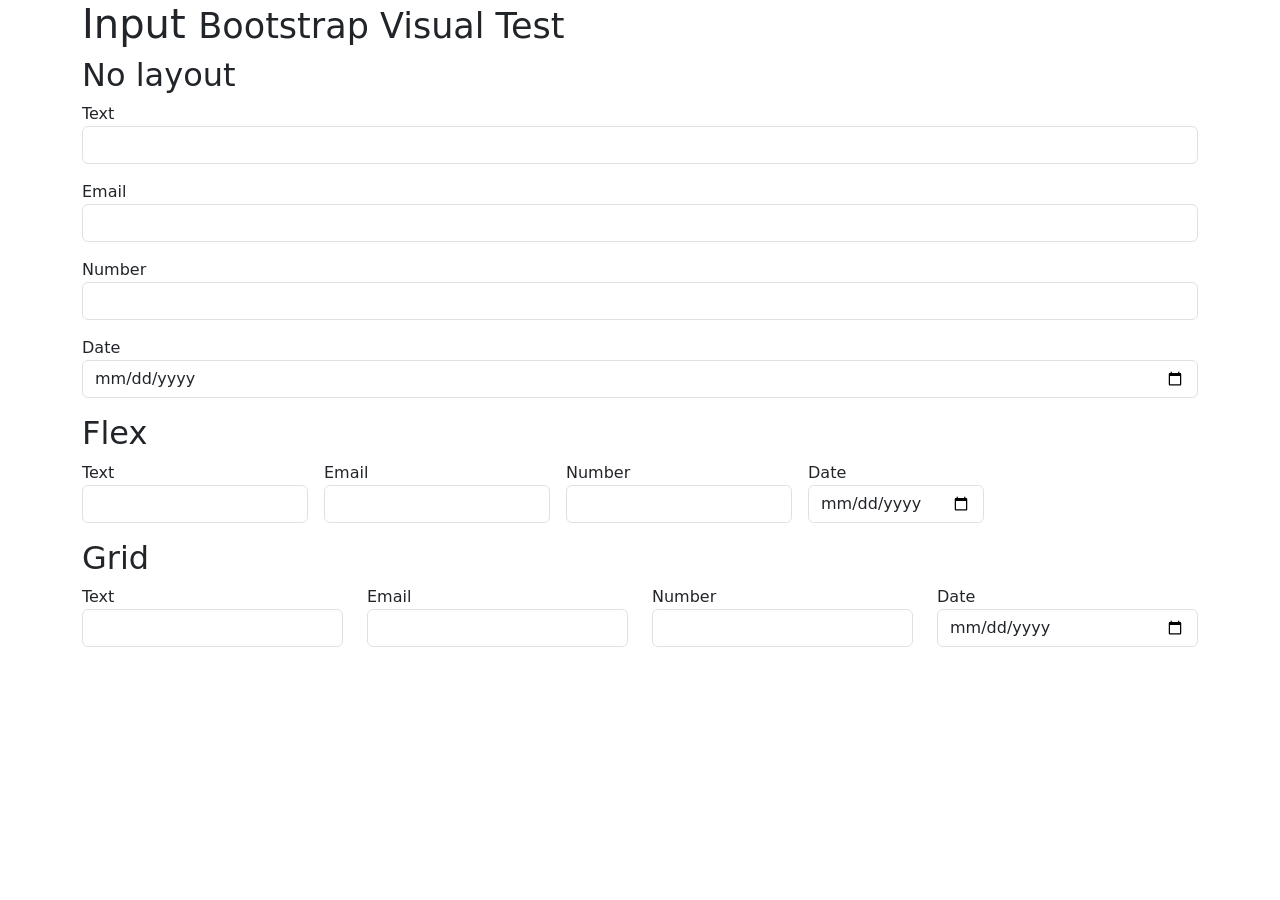
<file: Front/bootstrap-5.3.8/js/tests/visual/input.html>
<!doctype html>
<html lang="en">
  <head>
    <meta charset="utf-8">
    <meta name="viewport" content="width=device-width, initial-scale=1">
    <link href="../../../dist/css/bootstrap.min.css" rel="stylesheet">
    <title>Form</title>
    <style></style>
  </head>
  <body>
    <div class="container">
      <h1>Input <small>Bootstrap Visual Test</small></h1>

      <h2>No layout</h2>

      <div class="mb-3">
        Text
        <input class="form-control">
      </div>
      <div class="mb-3">
        Email
        <input type="email" class="form-control">
      </div>
      <div class="mb-3">
        Number
        <input type="number" class="form-control">
      </div>
      <div class="mb-3">
        Date
        <input type="date" class="form-control">
      </div>

      <h2>Flex</h2>

      <div class="d-flex flex-wrap gap-3 mb-3">
        <div>
          Text
          <input class="form-control">
        </div>
        <div>
          Email
          <input type="email" class="form-control">
        </div>
        <div>
          Number
          <input type="number" class="form-control">
        </div>
        <div>
          Date
          <input type="date" class="form-control">
        </div>
      </div>

      <h2>Grid</h2>

      <div class="row mb-3">
        <div class="col">
          Text
          <input class="form-control">
        </div>
        <div class="col">
          Email
          <input type="email" class="form-control">
        </div>
        <div class="col">
          Number
          <input type="number" class="form-control">
        </div>
        <div class="col">
          Date
          <input type="date" class="form-control">
        </div>
      </div>
    </div>

    <script src="../../../dist/js/bootstrap.bundle.js"></script>
  </body>
</html>
</file>
